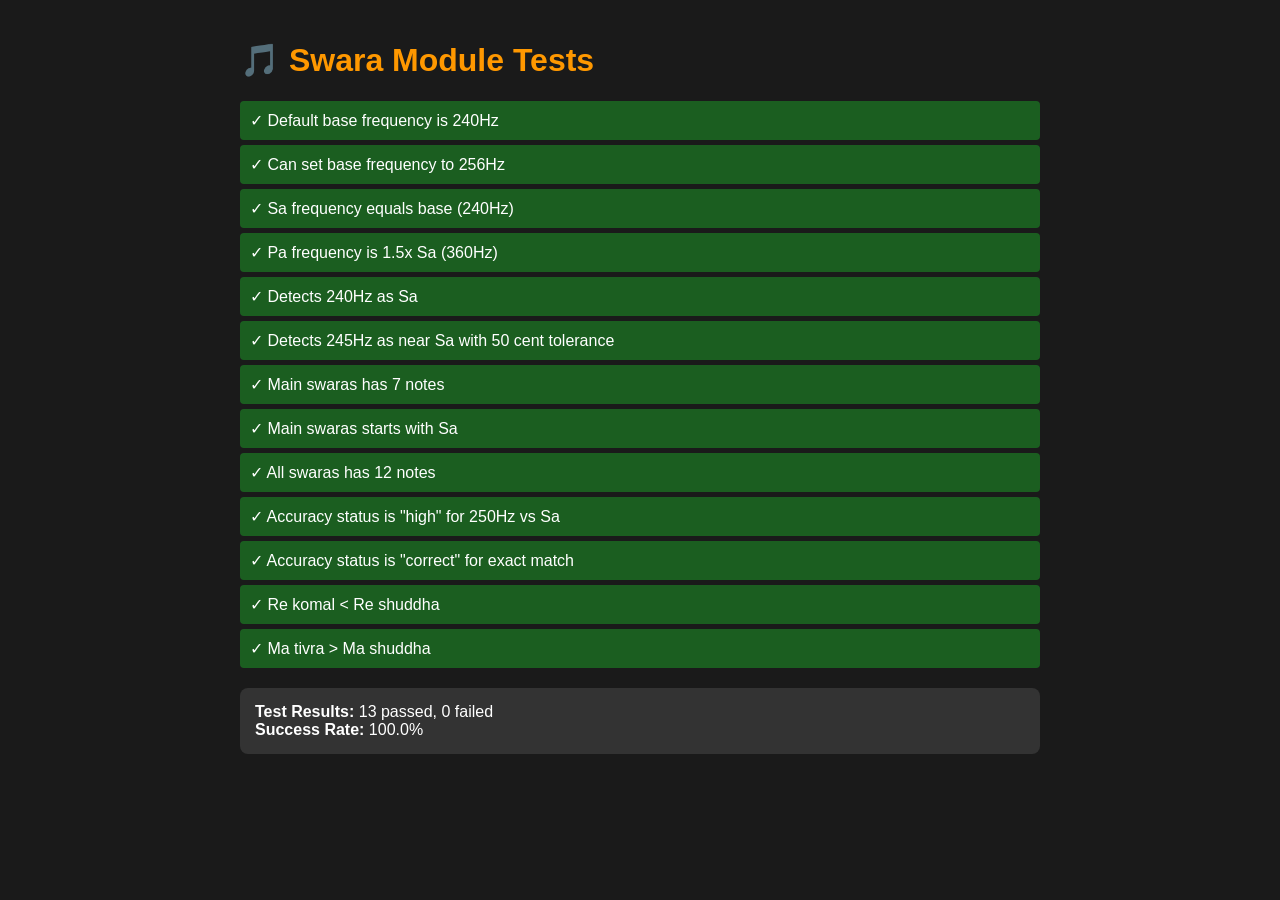
<file: tests/swaras.test.html>
<!DOCTYPE html>
<html lang="en">

<head>
    <meta charset="UTF-8">
    <meta name="viewport" content="width=device-width, initial-scale=1.0">
    <title>Swara Module Tests</title>
    <style>
        body {
            font-family: -apple-system, BlinkMacSystemFont, 'Segoe UI', sans-serif;
            max-width: 800px;
            margin: 0 auto;
            padding: 20px;
            background: #1a1a1a;
            color: #fff;
        }

        h1 {
            color: #ff9800;
        }

        .test-result {
            padding: 10px;
            margin: 5px 0;
            border-radius: 4px;
        }

        .pass {
            background: #1b5e20;
        }

        .fail {
            background: #b71c1c;
        }

        .summary {
            margin-top: 20px;
            padding: 15px;
            background: #333;
            border-radius: 8px;
        }
    </style>
</head>

<body>
    <h1>🎵 Swara Module Tests</h1>
    <div id="results"></div>
    <div id="summary" class="summary"></div>

    <script src="../js/music/swaras.js"></script>
    <script>
        const results = document.getElementById('results');
        const summary = document.getElementById('summary');
        let passed = 0;
        let failed = 0;

        function test(name, condition) {
            const div = document.createElement('div');
            div.className = `test-result ${condition ? 'pass' : 'fail'}`;
            div.textContent = `${condition ? '✓' : '✗'} ${name}`;
            results.appendChild(div);
            if (condition) passed++;
            else failed++;
        }

        // Test 1: Base frequency
        test('Default base frequency is 240Hz', SwaraModule.getBaseFrequency() === 240);

        // Test 2: Set base frequency
        SwaraModule.setBaseFrequency(256);
        test('Can set base frequency to 256Hz', SwaraModule.getBaseFrequency() === 256);
        SwaraModule.setBaseFrequency(240); // Reset

        // Test 3: Sa frequency
        test('Sa frequency equals base (240Hz)', SwaraModule.getFrequency('Sa') === 240);

        // Test 4: Pa frequency (ratio 1.5)
        const paFreq = SwaraModule.getFrequency('Pa');
        test('Pa frequency is 1.5x Sa (360Hz)', Math.abs(paFreq - 360) < 0.1);

        // Test 5: Swara detection
        const detected = SwaraModule.detectSwara(240);
        test('Detects 240Hz as Sa', detected && detected.shortName === 'Sa');

        // Test 6: Swara detection with tolerance
        const nearSa = SwaraModule.detectSwara(245, 50);
        test('Detects 245Hz as near Sa with 50 cent tolerance', nearSa && nearSa.isMatch);

        // Test 7: Main swaras list
        const mainSwaras = SwaraModule.getMainSwaras();
        test('Main swaras has 7 notes', mainSwaras.length === 7);
        test('Main swaras starts with Sa', mainSwaras[0] === 'Sa');

        // Test 8: All swaras list
        const allSwaras = SwaraModule.getAllSwaras();
        test('All swaras has 12 notes', allSwaras.length === 12);

        // Test 9: Accuracy calculation
        const accuracy = SwaraModule.getAccuracy(250, 'Sa');
        test('Accuracy status is "high" for 250Hz vs Sa', accuracy.status === 'high');

        const correctAccuracy = SwaraModule.getAccuracy(240, 'Sa');
        test('Accuracy status is "correct" for exact match', correctAccuracy.status === 'correct');

        // Test 10: Komal/Tivra frequencies
        const reKomal = SwaraModule.getFrequency('Re_komal');
        const reShuddha = SwaraModule.getFrequency('Re');
        test('Re komal < Re shuddha', reKomal < reShuddha);

        const maShuddha = SwaraModule.getFrequency('Ma');
        const maTivra = SwaraModule.getFrequency('Ma_tivra');
        test('Ma tivra > Ma shuddha', maTivra > maShuddha);

        // Summary
        summary.innerHTML = `
            <strong>Test Results:</strong> ${passed} passed, ${failed} failed<br>
            <strong>Success Rate:</strong> ${((passed / (passed + failed)) * 100).toFixed(1)}%
        `;
    </script>
</body>

</html>
</file>
